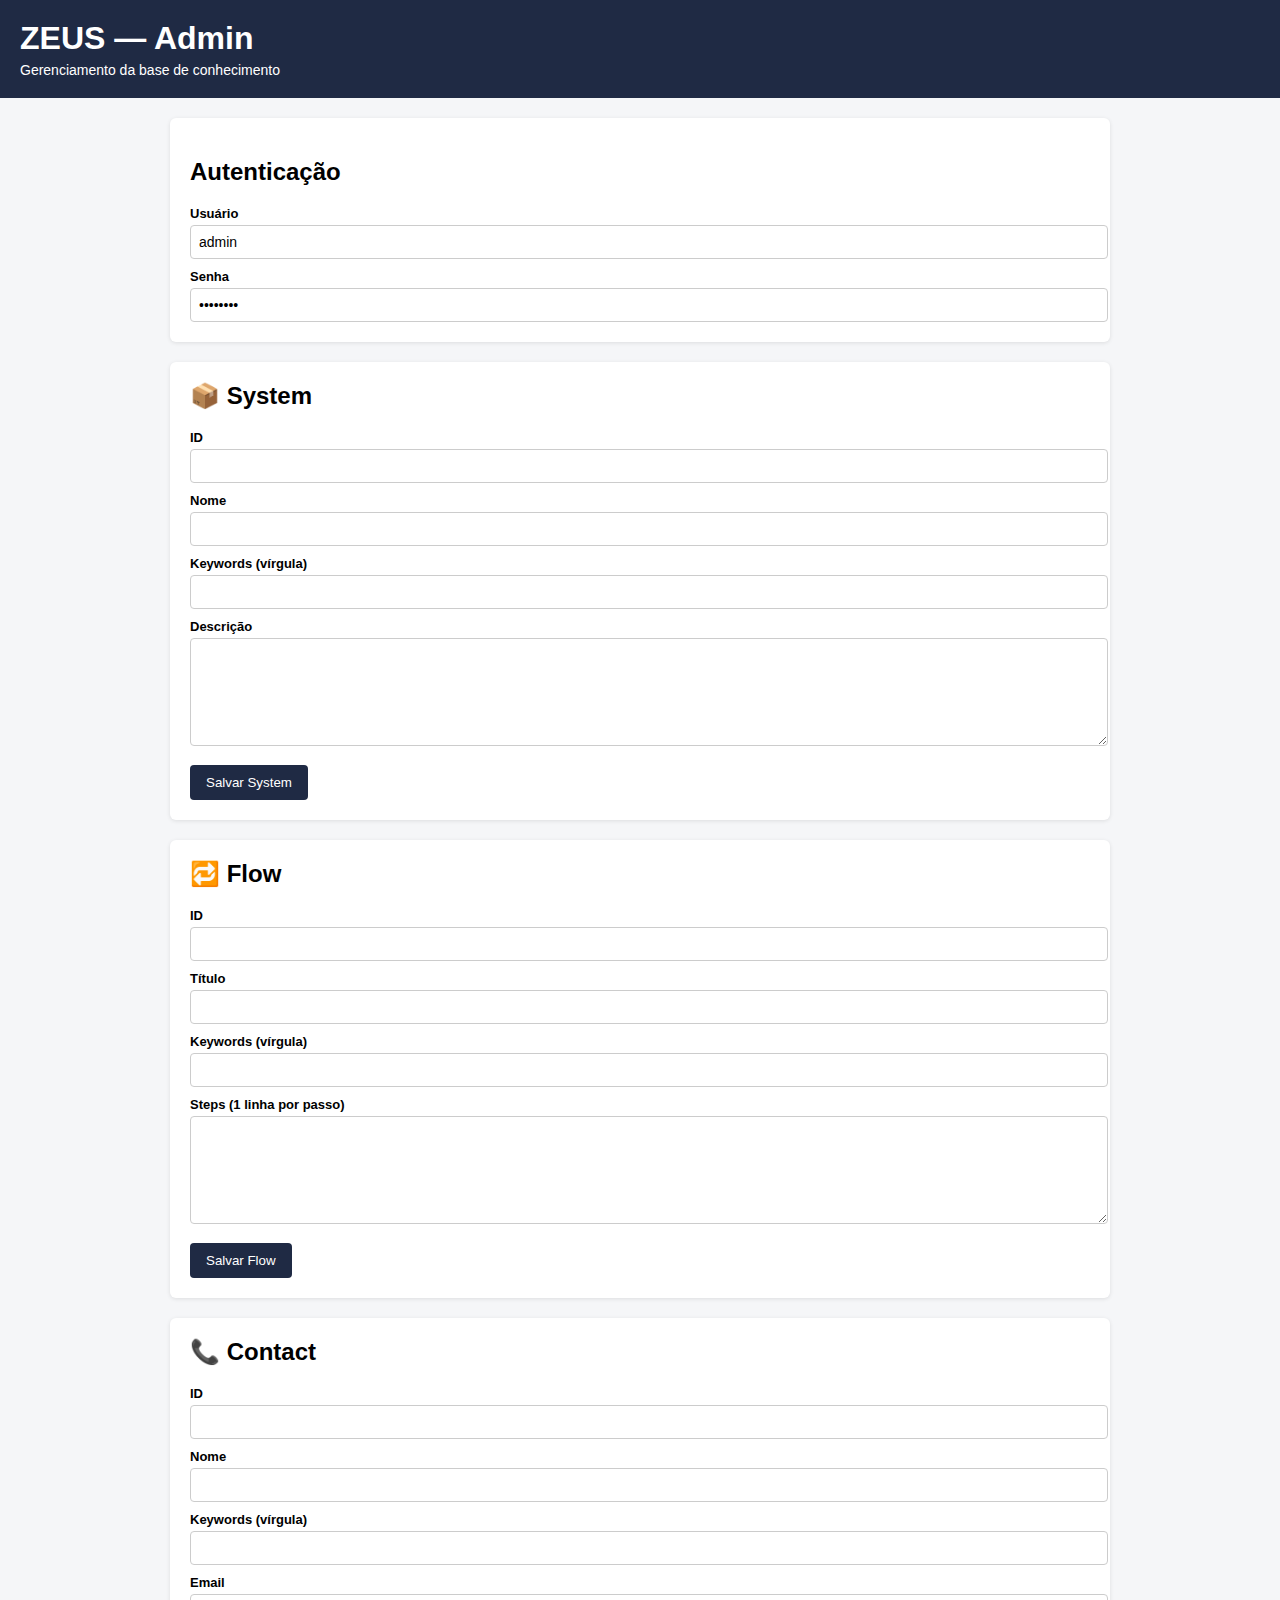
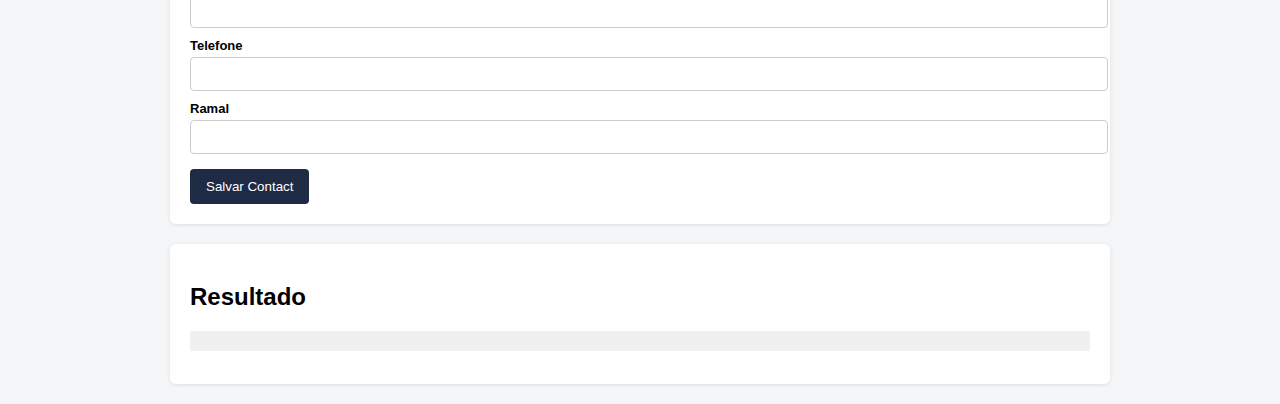
<file: frontend/admin.html>
<!DOCTYPE html>
<html lang="pt-BR">
<head>
  <meta charset="UTF-8" />
  <title>ZEUS — Admin</title>
  <link rel="stylesheet" href="admin.css" />
</head>
<body>

<header>
  <h1>ZEUS — Admin</h1>
  <p>Gerenciamento da base de conhecimento</p>
</header>

<section class="auth">
  <h2>Autenticação</h2>

  <label>Usuário</label>
  <input id="user" value="admin" />

  <label>Senha</label>
  <input id="pass" type="password" value="admin123" />
</section>

<section class="card">
  <h2>📦 System</h2>

  <label>ID</label>
  <input id="sys-id" />

  <label>Nome</label>
  <input id="sys-name" />

  <label>Keywords (vírgula)</label>
  <input id="sys-keywords" />

  <label>Descrição</label>
  <textarea id="sys-description"></textarea>

  <button onclick="saveSystem()">Salvar System</button>
</section>

<section class="card">
  <h2>🔁 Flow</h2>

  <label>ID</label>
  <input id="flow-id" />

  <label>Título</label>
  <input id="flow-title" />

  <label>Keywords (vírgula)</label>
  <input id="flow-keywords" />

  <label>Steps (1 linha por passo)</label>
  <textarea id="flow-steps"></textarea>

  <button onclick="saveFlow()">Salvar Flow</button>
</section>

<section class="card">
  <h2>📞 Contact</h2>

  <label>ID</label>
  <input id="ct-id" />

  <label>Nome</label>
  <input id="ct-name" />

  <label>Keywords (vírgula)</label>
  <input id="ct-keywords" />

  <label>Email</label>
  <input id="ct-email" />

  <label>Telefone</label>
  <input id="ct-phone" />

  <label>Ramal</label>
  <input id="ct-ramal" />

  <button onclick="saveContact()">Salvar Contact</button>
</section>

<section class="result">
  <h2>Resultado</h2>
  <pre id="result"></pre>
</section>

<script src="admin.js"></script>
</body>
</html>
</file>
<file: frontend/admin.css>
body {
  font-family: Arial, Helvetica, sans-serif;
  background: #f5f6f8;
  margin: 0;
  padding: 0;
}

header {
  background: #1f2a44;
  color: white;
  padding: 20px;
}

header h1 {
  margin: 0;
}

header p {
  margin: 5px 0 0;
  font-size: 14px;
}

section {
  max-width: 900px;
  margin: 20px auto;
}

.auth, .card, .result {
  background: white;
  padding: 20px;
  border-radius: 6px;
  box-shadow: 0 1px 4px rgba(0,0,0,0.1);
}

.card h2 {
  margin-top: 0;
}

label {
  display: block;
  margin-top: 10px;
  font-weight: bold;
  font-size: 13px;
}

input, textarea {
  width: 100%;
  padding: 8px;
  margin-top: 4px;
  border-radius: 4px;
  border: 1px solid #ccc;
  font-size: 14px;
}

textarea {
  height: 90px;
}

button {
  margin-top: 15px;
  padding: 10px 16px;
  background: #1f2a44;
  color: white;
  border: none;
  border-radius: 4px;
  cursor: pointer;
}

button:hover {
  background: #2e3b5f;
}

pre {
  background: #f0f0f0;
  padding: 10px;
  overflow-x: auto;
  font-size: 13px;
}
</file>
